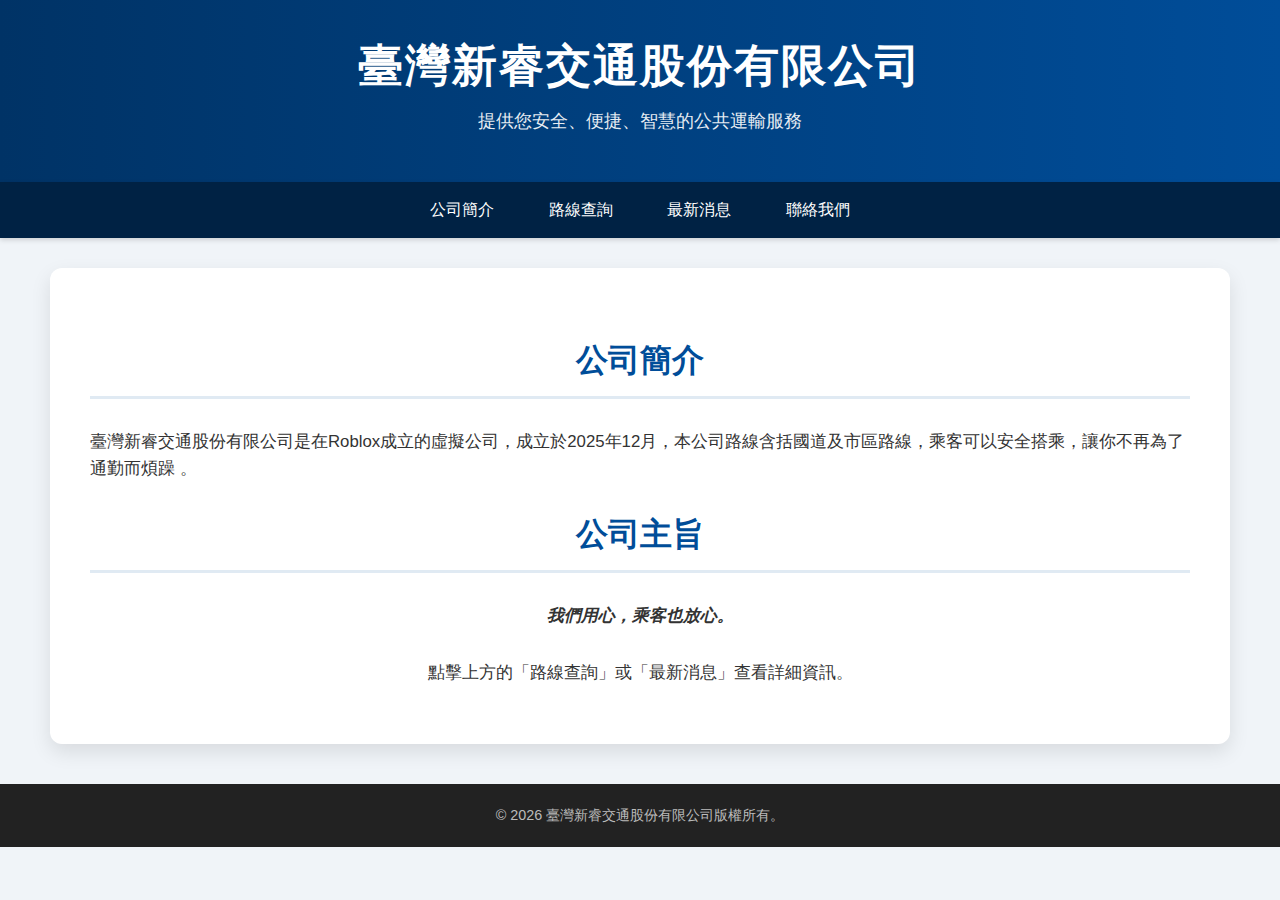
<file: index.html>
<!DOCTYPE html><html lang="zh-Hant"><head>    <meta charset="UTF-8">    <meta name="viewport" content="width=device-width, initial-scale=1.0">    <title>臺灣新睿交通股份有限公司 - 首頁</title>    <link rel="stylesheet" href="style.css"></head><body>    <header>        <h1>臺灣新睿交通股份有限公司</h1>        <p>提供您安全、便捷、智慧的公共運輸服務</p>    </header>    <nav>        <a href="index.html">公司簡介</a>        <a href="routes.html">路線查詢</a>        <a href="news.html">最新消息</a>        <a href="contact.html">聯絡我們</a>    </nav>    <div class="container">        <h2>公司簡介</h2>        <p>臺灣新睿交通股份有限公司是在Roblox成立的虛擬公司，成立於2025年12月，本公司路線含括國道及市區路線，乘客可以安全搭乘，讓你不再為了通勤而煩躁 。</p>	                    <h2>公司主旨</h2>                                                                                   <p style="text-align: center; font-style: italic; font-weight: bold;">我們用心，乘客也放心。</p>                <p style="margin-top: 30px; text-align: center;">點擊上方的「路線查詢」或「最新消息」查看詳細資訊。</p>    </div>    <footer>        &copy; 2026 臺灣新睿交通股份有限公司版權所有。    </footer></body></html>
</file>
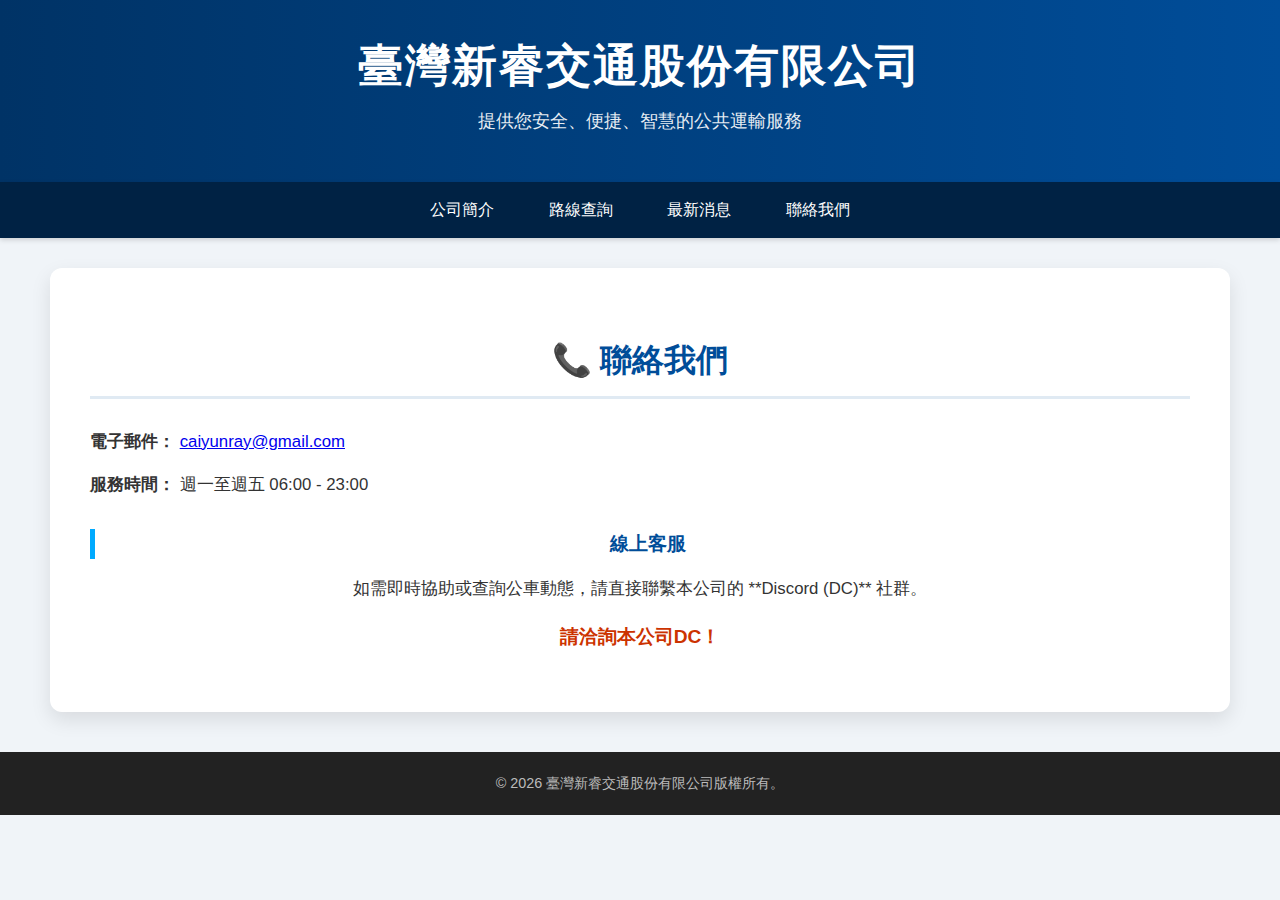
<file: contact.html>
<!DOCTYPE html>
<html lang="zh-Hant">
<head>
    <meta charset="UTF-8">
    <meta name="viewport" content="width=device-width, initial-scale=1.0">
    <title>臺灣新睿交通股份有限公司 - 聯絡我們</title>
    <link rel="stylesheet" href="style.css">
</head>
<body>

    <header>
        <h1>臺灣新睿交通股份有限公司</h1>
        <p>提供您安全、便捷、智慧的公共運輸服務</p>
    </header>

    <nav>
        <a href="index.html">公司簡介</a>
        <a href="routes.html">路線查詢</a>
        <a href="news.html">最新消息</a>
        <a href="contact.html">聯絡我們</a>
    </nav>

    <div class="container">
        <h2>📞 聯絡我們</h2>
        <p><strong>電子郵件：</strong> <a href="mailto:caiyunray@gmail.com">caiyunray@gmail.com</a> </p>
        <p><strong>服務時間：</strong> 週一至週五 06:00 - 23:00</p>

        <h3 style="margin-top: 30px; color: #004d99; text-align: center;">線上客服</h3>
        <p style="text-align: center;">
            如需即時協助或查詢公車動態，請直接聯繫本公司的 **Discord (DC)** 社群。
        </p>
        <p style="font-size: 1.2em; font-weight: bold; text-align: center; color: #cc3300;">
            請洽詢本公司DC！
        </p>
    </div>

    <footer>
        &copy; 2026 臺灣新睿交通股份有限公司版權所有。
    </footer>

</body>
</html>
</file>
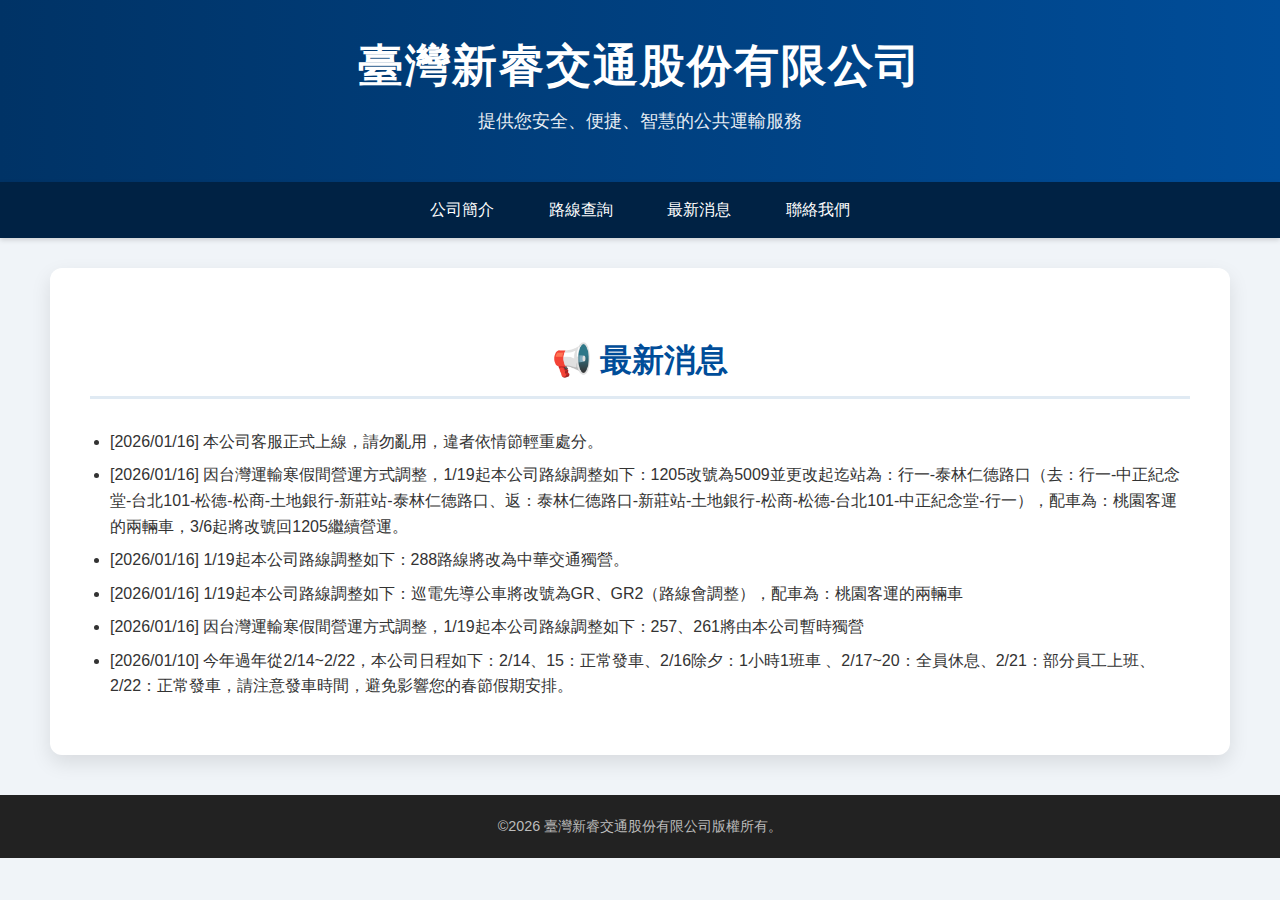
<file: news.html>
<!DOCTYPE html>
<html lang="zh-Hant">
<head>
    <meta charset="UTF-8">
    <meta name="viewport" content="width=device-width, initial-scale=1.0">
    <title>臺灣新睿交通股份有限公司 - 最新消息</title>
    <link rel="stylesheet" href="style.css">
</head>
<body>

    <header>
        <h1>臺灣新睿交通股份有限公司</h1>
        <p>提供您安全、便捷、智慧的公共運輸服務</p>
    </header>

    <nav>
        <a href="index.html">公司簡介</a>
        <a href="routes.html">路線查詢</a>
        <a href="news.html">最新消息</a>
        <a href="contact.html">聯絡我們</a>
    </nav>

    <div class="container">
        <h2>📢 最新消息</h2>
        <ul>
	    <li>[2026/01/16] 本公司客服正式上線，請勿亂用，違者依情節輕重處分。</li>
            <li>[2026/01/16] 因台灣運輸寒假間營運方式調整，1/19起本公司路線調整如下：1205改號為5009並更改起迄站為：行一-泰林仁德路口（去：行一-中正紀念堂-台北101-松德-松商-土地銀行-新莊站-泰林仁德路口、返：泰林仁德路口-新莊站-土地銀行-松商-松德-台北101-中正紀念堂-行一），配車為：桃園客運的兩輛車，3/6起將改號回1205繼續營運。</li>
            <li>[2026/01/16] 1/19起本公司路線調整如下：288路線將改為中華交通獨營。</li>
            <li>[2026/01/16] 1/19起本公司路線調整如下：巡電先導公車將改號為GR、GR2（路線會調整），配車為：桃園客運的兩輛車</li>
            <li>[2026/01/16] 因台灣運輸寒假間營運方式調整，1/19起本公司路線調整如下：257、261將由本公司暫時獨營</li>
            <li>[2026/01/10] 今年過年從2/14~2/22，本公司日程如下：2/14、15：正常發車、2/16除夕：1小時1班車 、2/17~20：全員休息、2/21：部分員工上班、2/22：正常發車，請注意發車時間，避免影響您的春節假期安排。</li>
        </ul>
        
    </div>

    <footer>
        &copy;2026 臺灣新睿交通股份有限公司版權所有。
    </footer>

</body>
</html>
</file>
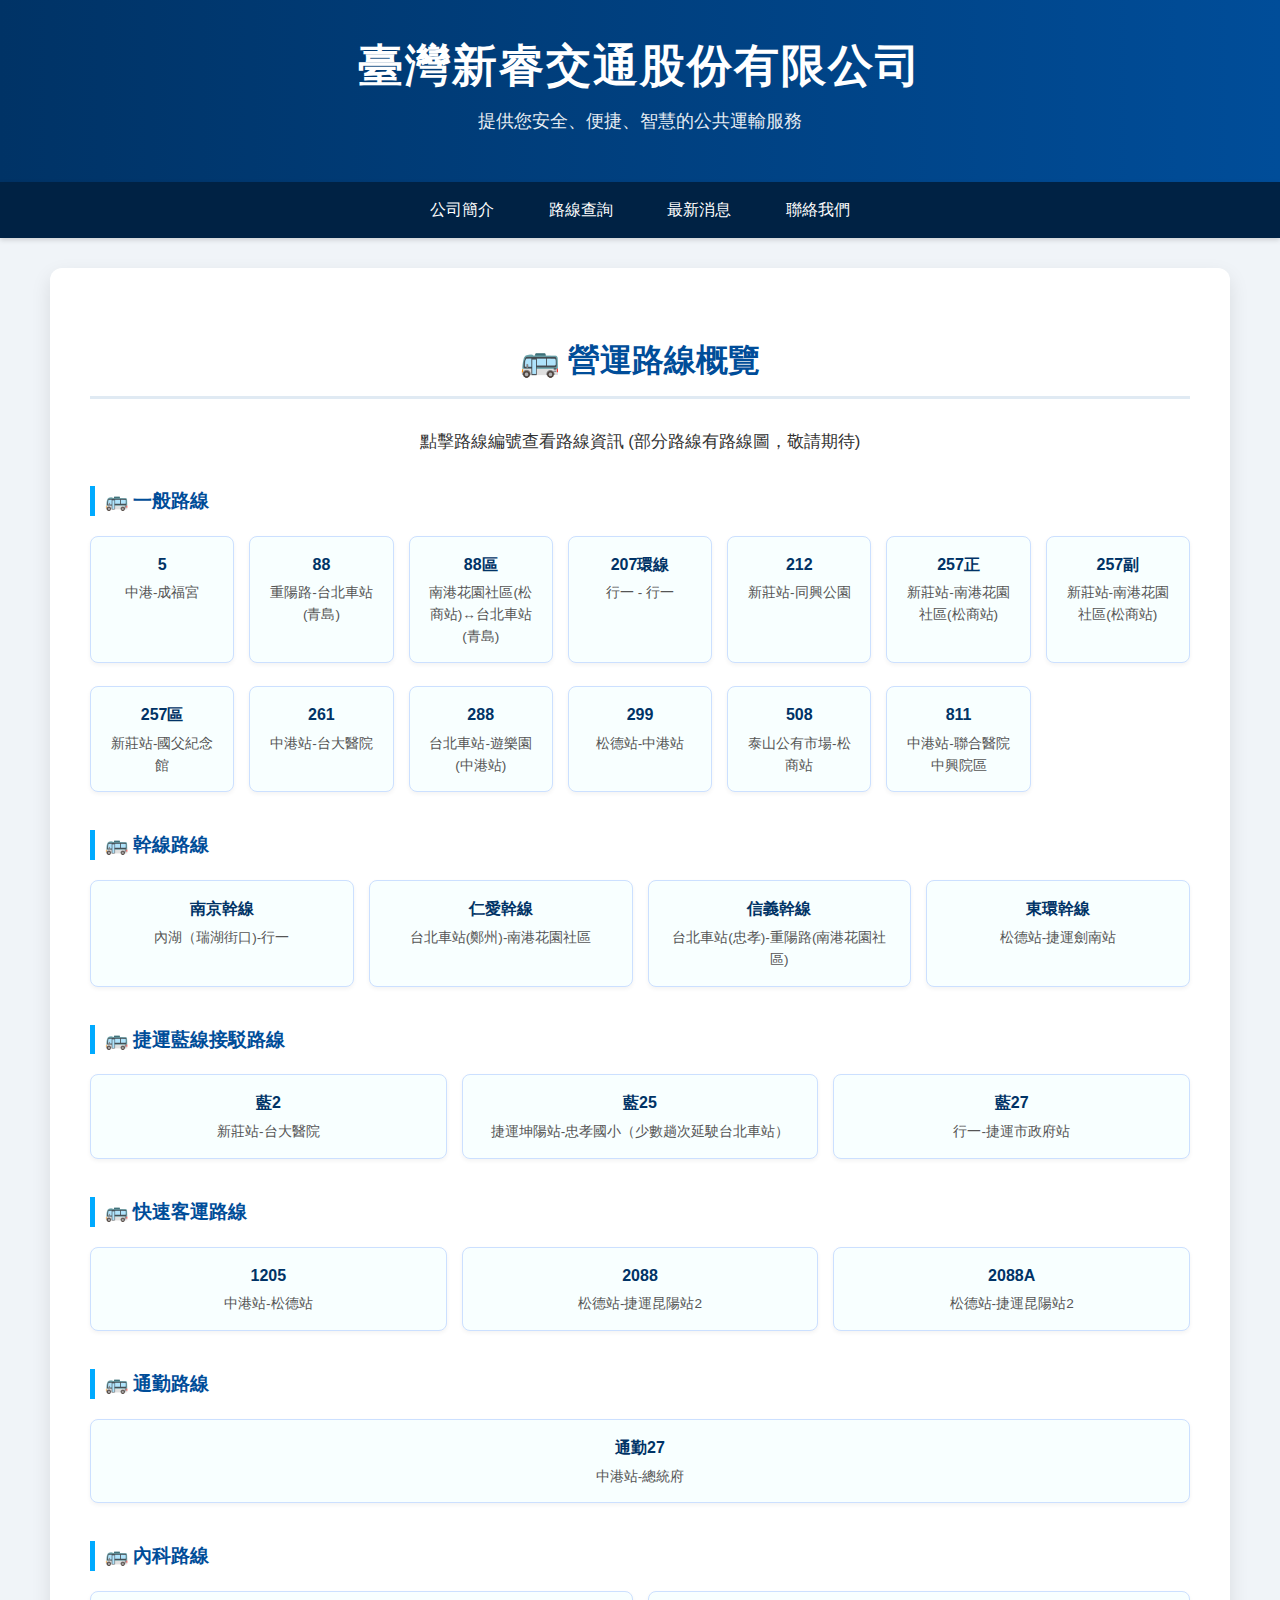
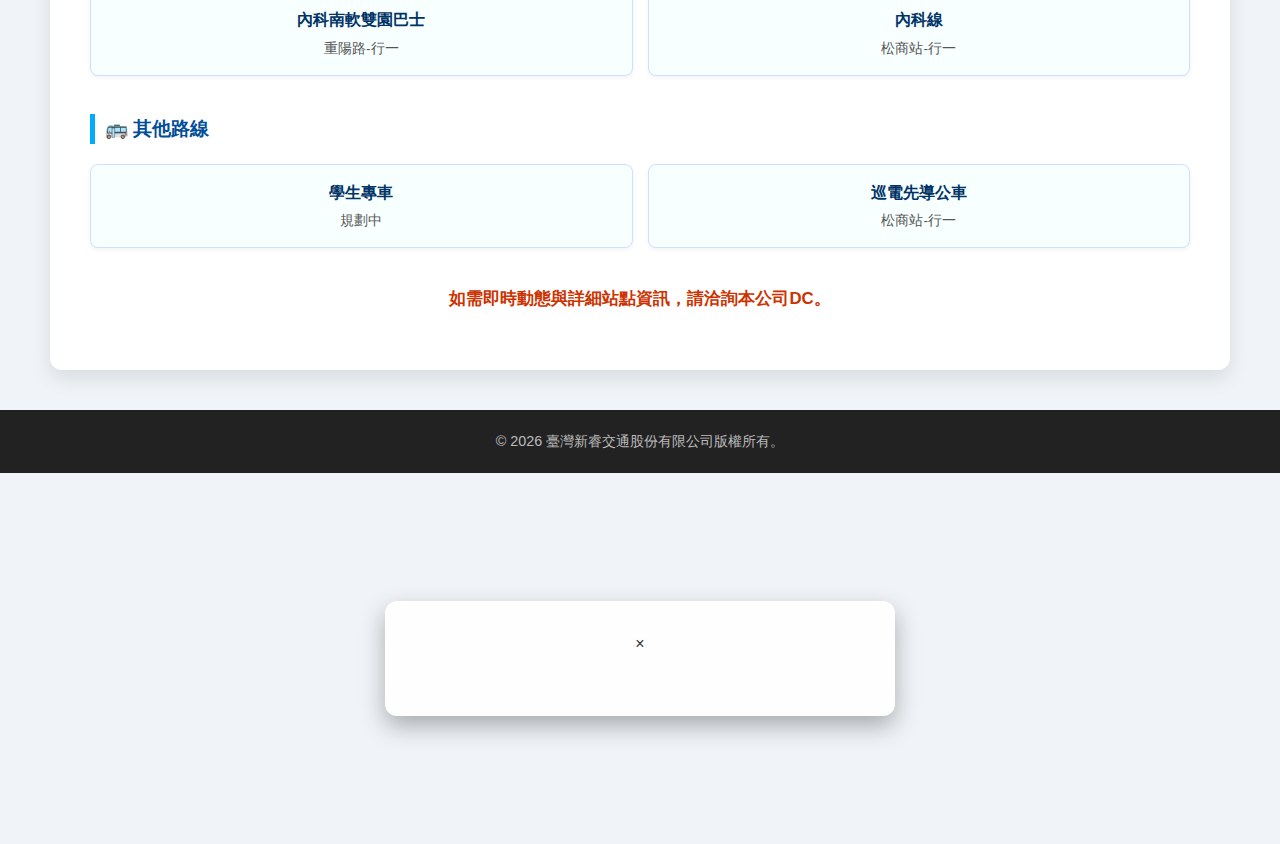
<file: routes.html>
<!DOCTYPE html>
<html lang="zh-Hant">
<head>
    <meta charset="UTF-8">
    <meta name="viewport" content="width=device-width, initial-scale=1.0">
    <title>臺灣新睿交通股份有限公司 - 路線查詢</title>
    <link rel="stylesheet" href="style.css">
</head>
<body>

    <header>
        <h1>臺灣新睿交通股份有限公司</h1>
        <p>提供您安全、便捷、智慧的公共運輸服務</p>
    </header>

    <nav>
        <a href="index.html">公司簡介</a>
        <a href="routes.html">路線查詢</a>
        <a href="news.html">最新消息</a>
        <a href="contact.html">聯絡我們</a>
    </nav>

    <div class="container">
        <h2>🚌 營運路線概覽</h2>
        <p style="text-align: center;">點擊路線編號查看路線資訊 (部分路線有路線圖，敬請期待)</p>

        <h3>🚌 一般路線</h3>
        <ul class="route-list">
            <li onclick="showRouteInfo('5', ' 中港-成福宮')"><strong>5</strong><small>中港-成福宮</small></li>
            <li onclick="showRouteInfo('88', '重陽路-台北車站(青島)')"><strong>88</strong><small>重陽路-台北車站(青島)</small></li>
            <li onclick="showRouteInfo('88區', '南港花園社區(松商站)↔台北車站(青島)')"><strong>88區</strong><small>南港花園社區(松商站)↔台北車站(青島)</small></li>
            <li onclick="showRouteInfo('207環線', '行一 - 行一')"><strong>207環線</strong><small>行一 - 行一</small></li>
            <li onclick="showRouteInfo('212', '新莊站-同興公園')"><strong>212</strong><small>新莊站-同興公園</small></li>
            <li onclick="showRouteInfo('257正', '新莊站-南港花園社區(松商站)')"><strong>257正</strong><small>新莊站-南港花園社區(松商站)</small></li>
            <li onclick="showRouteInfo('257副', '新莊站-南港花園社區(松商站)')"><strong>257副</strong><small>新莊站-南港花園社區(松商站)</small></li>
            <li onclick="showRouteInfo('257區', '新莊站-國父紀念館')"><strong>257區</strong><small>新莊站-國父紀念館</small></li>
            <li onclick="showRouteInfo('261', '中港站-台大醫院')"><strong>261</strong><small>中港站-台大醫院</small></li>
            <li onclick="showRouteInfo('288', '台北車站-遊樂園(中港站)')"><strong>288</strong><small>台北車站-遊樂園(中港站)</small></li>
            <li onclick="showRouteInfo('299', '松德站-中港站')"><strong>299</strong><small>松德站-中港站</small></li>
            <li onclick="showRouteInfo('508', '泰山公有市場-松商站')"><strong>508</strong><small>泰山公有市場-松商站</small></li>
            <li onclick="showRouteInfo('811', '中港站-聯合醫院中興院區')"><strong>811</strong><small>中港站-聯合醫院中興院區</small></li>
        </ul>
        
        <h3>🚌 幹線路線</h3>
        <ul class="route-list">
            <li onclick="showRouteInfo('南京幹線', '內湖（瑞湖街口)-行一')"><strong>南京幹線</strong><small>內湖（瑞湖街口)-行一</small></li>
            <li onclick="showRouteInfo('仁愛幹線', '台北車站(鄭州)-南港花園社區')"><strong>仁愛幹線</strong><small>台北車站(鄭州)-南港花園社區</small></li>
            <li onclick="showRouteInfo('信義幹線', '台北車站(忠孝)-重陽路(南港花園社區)')"><strong>信義幹線</strong><small>台北車站(忠孝)-重陽路(南港花園社區)</small></li>
            <li onclick="showRouteInfo('東環幹線', '松德站-捷運劍南站')"><strong>東環幹線</strong><small>松德站-捷運劍南站</small></li>
        </ul>
        
        <h3>🚌 捷運藍線接駁路線</h3>
        <ul class="route-list">
            <li onclick="showRouteInfo('藍2', '新莊站-台大醫院')"><strong>藍2</strong><small>新莊站-台大醫院</small></li>
            <li onclick="showRouteInfo('藍25', '捷運坤陽站-忠孝國小（少數趟次延駛台北車站）')"><strong>藍25</strong><small>捷運坤陽站-忠孝國小（少數趟次延駛台北車站）</small></li>
            <li onclick="showRouteInfo('藍27', '行一-捷運市政府站')"><strong>藍27</strong><small>行一-捷運市政府站</small></li>
        </ul>
        
        <h3>🚌 快速客運路線</h3>
        <ul class="route-list">
            <li onclick="showRouteInfo('1205', '中港站-松德站(本公司行駛平日班次，台灣運輸公車行駛假日班次)')"><strong>1205</strong><small>中港站-松德站</small></li>
            <li onclick="showRouteInfo('2088', '松德站-捷運昆陽站2')"><strong>2088</strong><small>松德站-捷運昆陽站2</small></li>
            <li onclick="showRouteInfo('2088A', '松德站-捷運昆陽站2')"><strong>2088A</strong><small>松德站-捷運昆陽站2</small></li>
        </ul>
        
        <h3>🚌 通勤路線</h3>
        <ul class="route-list">
            <li onclick="showRouteInfo('通勤27', '中港站-總統府')"><strong>通勤27</strong><small>中港站-總統府</small></li>
        </ul>
        
        <h3>🚌 內科路線</h3>
        <ul class="route-list">
            <li onclick="showRouteInfo('內科南軟雙園巴士', '重陽路-行一')"><strong>內科南軟雙園巴士</strong><small>重陽路-行一</small></li>
            <li onclick="showRouteInfo('內科線', '松商站-行一')"><strong>內科線</strong><small>松商站-行一</small></li>
        </ul>
        
        <h3>🚌 其他路線</h3>
        <ul class="route-list">
            <li onclick="showRouteInfo('學生專車', '規劃中')"><strong>學生專車</strong><small>規劃中</small></li>
            <li onclick="showRouteInfo('巡電先導公車', '松商站-行一')"><strong>巡電先導公車</strong><small>松商站-行一</small></li>
        </ul>
        
        <p style="text-align: center; margin-top: 30px; font-weight: bold; color: #cc3300;">
            如需即時動態與詳細站點資訊，請洽詢本公司DC。
        </p>
    </div>

    <footer>
        &copy; 2026 臺灣新睿交通股份有限公司版權所有。
    </footer>

    <div id="routeModal" class="modal">
        <div class="modal-content">
            <span class="close" onclick="closeModal()">&times;</span>
            <h3 id="modalRouteTitle"></h3>
            <p id="modalRouteDetail"></p>
        </div>
    </div>

    <script>
        // JavaScript 程式碼
        function showRouteInfo(route, detail) {
            document.getElementById('modalRouteTitle').innerText = '路線 ' + route;
            document.getElementById('modalRouteDetail').innerText = '起訖點：' + detail;
            document.getElementById('routeModal').style.display = 'block';
        }
        function closeModal() {
            // 注意: 將 closeModal 裡的 modal ID 改回 routeModal
            document.getElementById('routeModal').style.display = 'none';
        }
        // 點擊彈窗以外區域關閉
        window.onclick = function(event) {
            const modal = document.getElementById('routeModal');
            if (event.target === modal) {
                modal.style.display = 'none';
            }
        }
    </script>
</body>
</html>
</file>
<file: style.css>
/* style.css - V2 美化與現代化版本 */

/* --- 基礎設定與字體 --- */
body {
    font-family: '微軟正黑體', 'Microsoft JhengHei', 'PingFang TC', 'Apple LiGothic', sans-serif;
    margin: 0;
    padding: 0;
    color: #333;
    background-color: #f0f4f8; /* 柔和的淺灰色背景 */
    line-height: 1.6;
}

/* --- Header 標頭區 --- */
header {
    background: linear-gradient(90deg, #003366 0%, #004d99 100%); /* 藍色漸變 */
    color: white;
    padding: 30px 0;
    text-align: center;
    box-shadow: 0 4px 10px rgba(0, 0, 0, 0.2); /* 更深的陰影 */
}

header h1 {
    margin: 0;
    font-size: 2.8em;
    letter-spacing: 2px;
}

header p {
    font-size: 1.1em;
    margin-top: 5px;
    opacity: 0.9;
}

/* --- Nav 導覽列 --- */
nav {
    background-color: #002244; /* 與 Header 搭配的更深色調 */
    text-align: center;
    padding: 0;
    box-shadow: 0 2px 5px rgba(0, 0, 0, 0.15);
}

nav a {
    color: white;
    text-decoration: none;
    padding: 15px 25px; /* 增加點擊區域 */
    margin: 0;
    display: inline-block;
    transition: background-color 0.4s ease, transform 0.2s; /* 增加過渡效果 */
    font-weight: 500;
}

nav a:hover {
    background-color: #0066cc; /* 懸停效果 */
    transform: translateY(-2px); /* 輕微上浮效果 */
}

/* --- 內容容器 --- */
.container {
    width: 90%;
    max-width: 1100px; /* 內容區略寬 */
    margin: 30px auto;
    padding: 40px;
    background-color: white;
    border-radius: 12px; /* 更圓潤的邊角 */
    box-shadow: 0 8px 20px rgba(0, 0, 0, 0.1); /* 柔和的浮動效果 */
}

/* --- 標題 --- */
h2 {
    color: #004d99;
    text-align: center;
    margin-bottom: 30px;
    padding-bottom: 10px;
    border-bottom: 3px solid #e0eaf3; /* 更現代化的底部線 */
    font-size: 2em;
    font-weight: 700;
}

h3 {
    color: #004d99;
    border-left: 5px solid #00aaff;
    padding-left: 10px;
    margin-top: 30px;
    margin-bottom: 15px;
}

/* --- 內文區塊 --- */
p {
    font-size: 1.05em;
}

ul {
    padding-left: 20px;
}

ul li {
    margin-bottom: 8px;
}

/* --- 路線列表元件 (routes.html) --- */
.route-list {
    list-style: none;
    padding: 0;
    /* 調整為 Grid 佈局，使路線卡片更整齊 */
    display: grid;
    grid-template-columns: repeat(auto-fit, minmax(140px, 1fr));
    gap: 15px;
    margin-top: 20px;
}

.route-list li {
    /* 卡片化設計 */
    background-color: #f8ffff;
    color: #003366;
    padding: 15px;
    border-radius: 8px;
    cursor: pointer;
    transition: all 0.3s ease;
    font-weight: bold;
    text-align: center;
    border: 1px solid #cce0ff;
    box-shadow: 0 2px 4px rgba(0, 0, 0, 0.05); /* 輕微陰影 */
}

.route-list li:hover {
    background-color: #cce0ff;
    transform: scale(1.05); /* 放大效果 */
    box-shadow: 0 4px 15px rgba(0, 77, 153, 0.2);
}

/* 路線列表中的小標籤 */
.route-list li small {
    display: block;
    font-weight: normal;
    font-size: 0.85em;
    color: #555;
    margin-top: 5px;
}

/* --- 聯絡資訊 (contact.html) --- */
.contact-info p {
    text-align: center;
    font-size: 1.1em;
    margin: 15px 0;
}

.contact-info strong {
    color: #004d99;
}

/* --- Footer 頁腳 --- */
footer {
    background-color: #222;
    color: #bbb;
    text-align: center;
    padding: 20px 0;
    margin-top: 40px;
    font-size: 0.9em;
}


/* --- 彈出視窗 (Modal) 樣式保持不變，或稍微美化 --- */
.modal-content {
    background-color: #fefefe;
    margin: 10% auto; /* 往上移一點 */
    padding: 30px;
    border: none;
    width: 80%;
    max-width: 450px;
    border-radius: 12px;
    text-align: center;
    box-shadow: 0 10px 25px rgba(0, 0, 0, 0.3);
}

.modal-content h3 {
    color: #004d99;
    font-size: 1.8em;
    margin-bottom: 15px;
    border: none;
}
</file>
